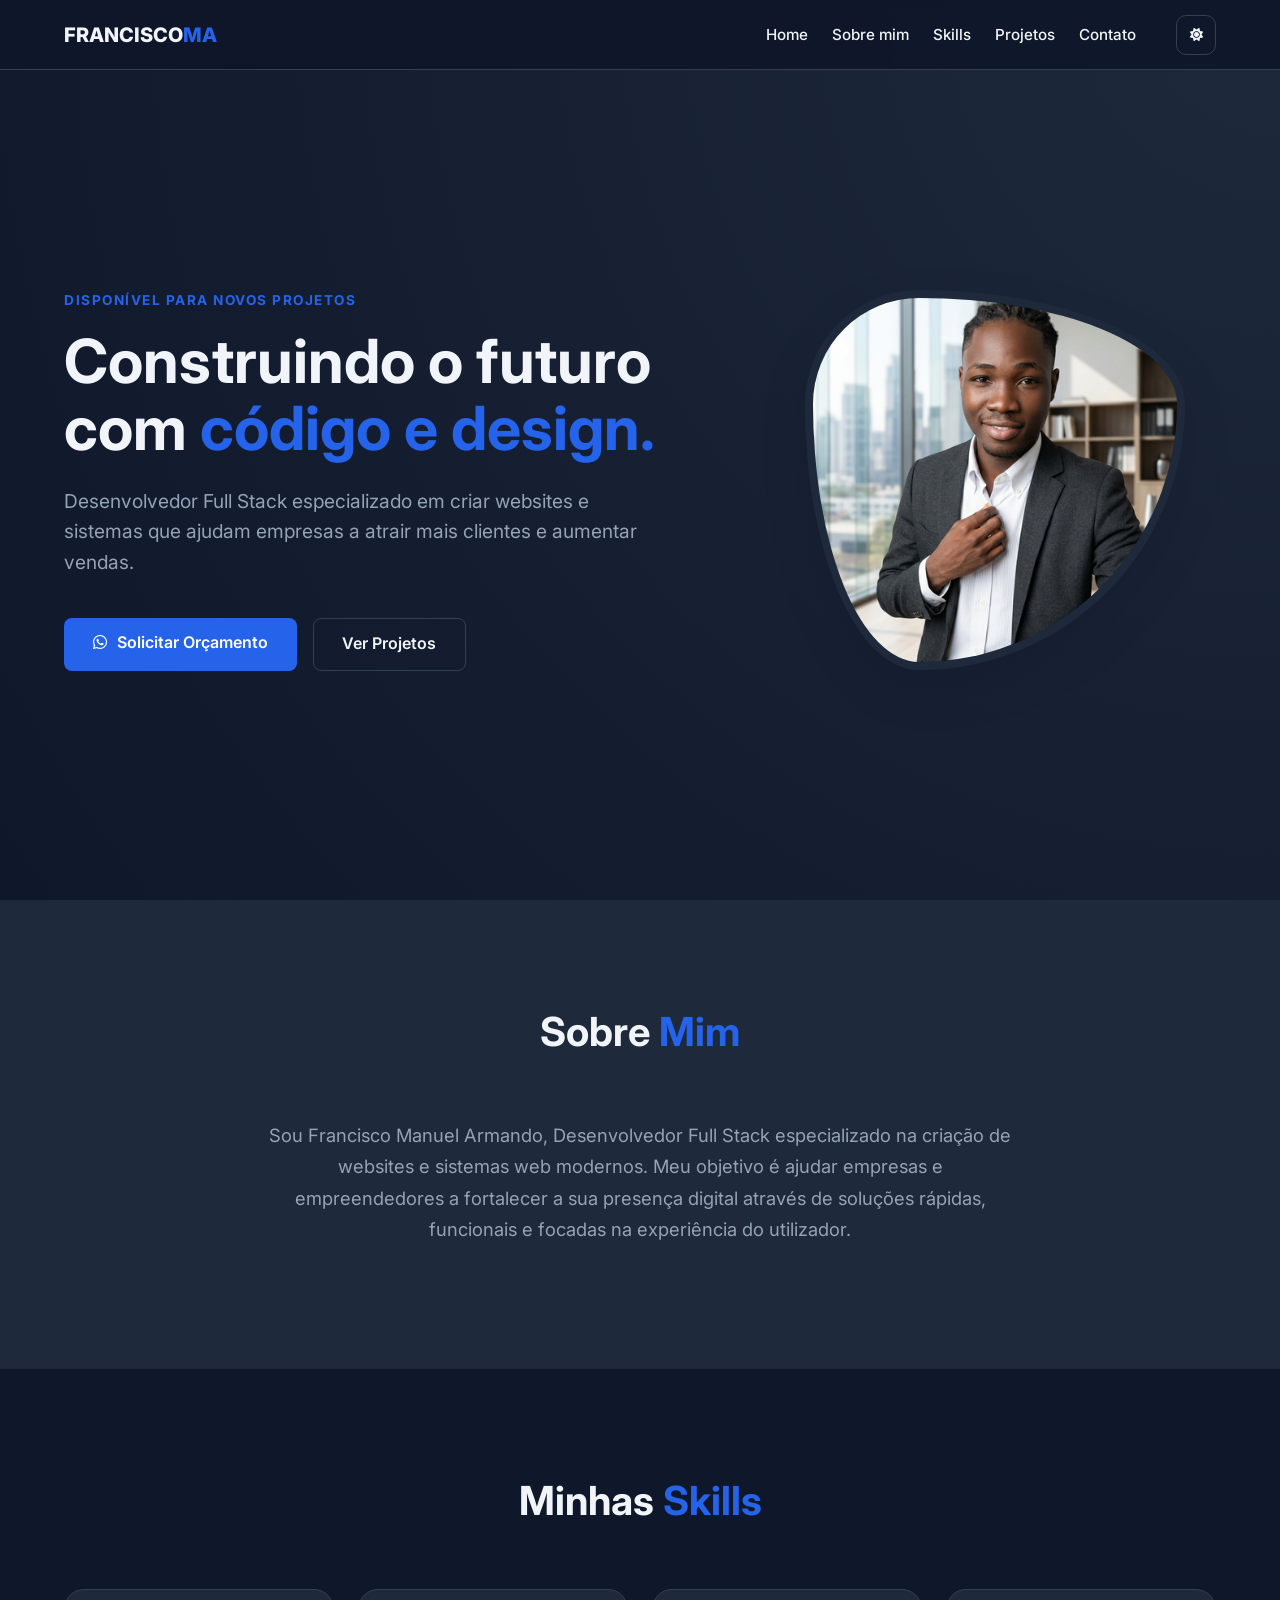
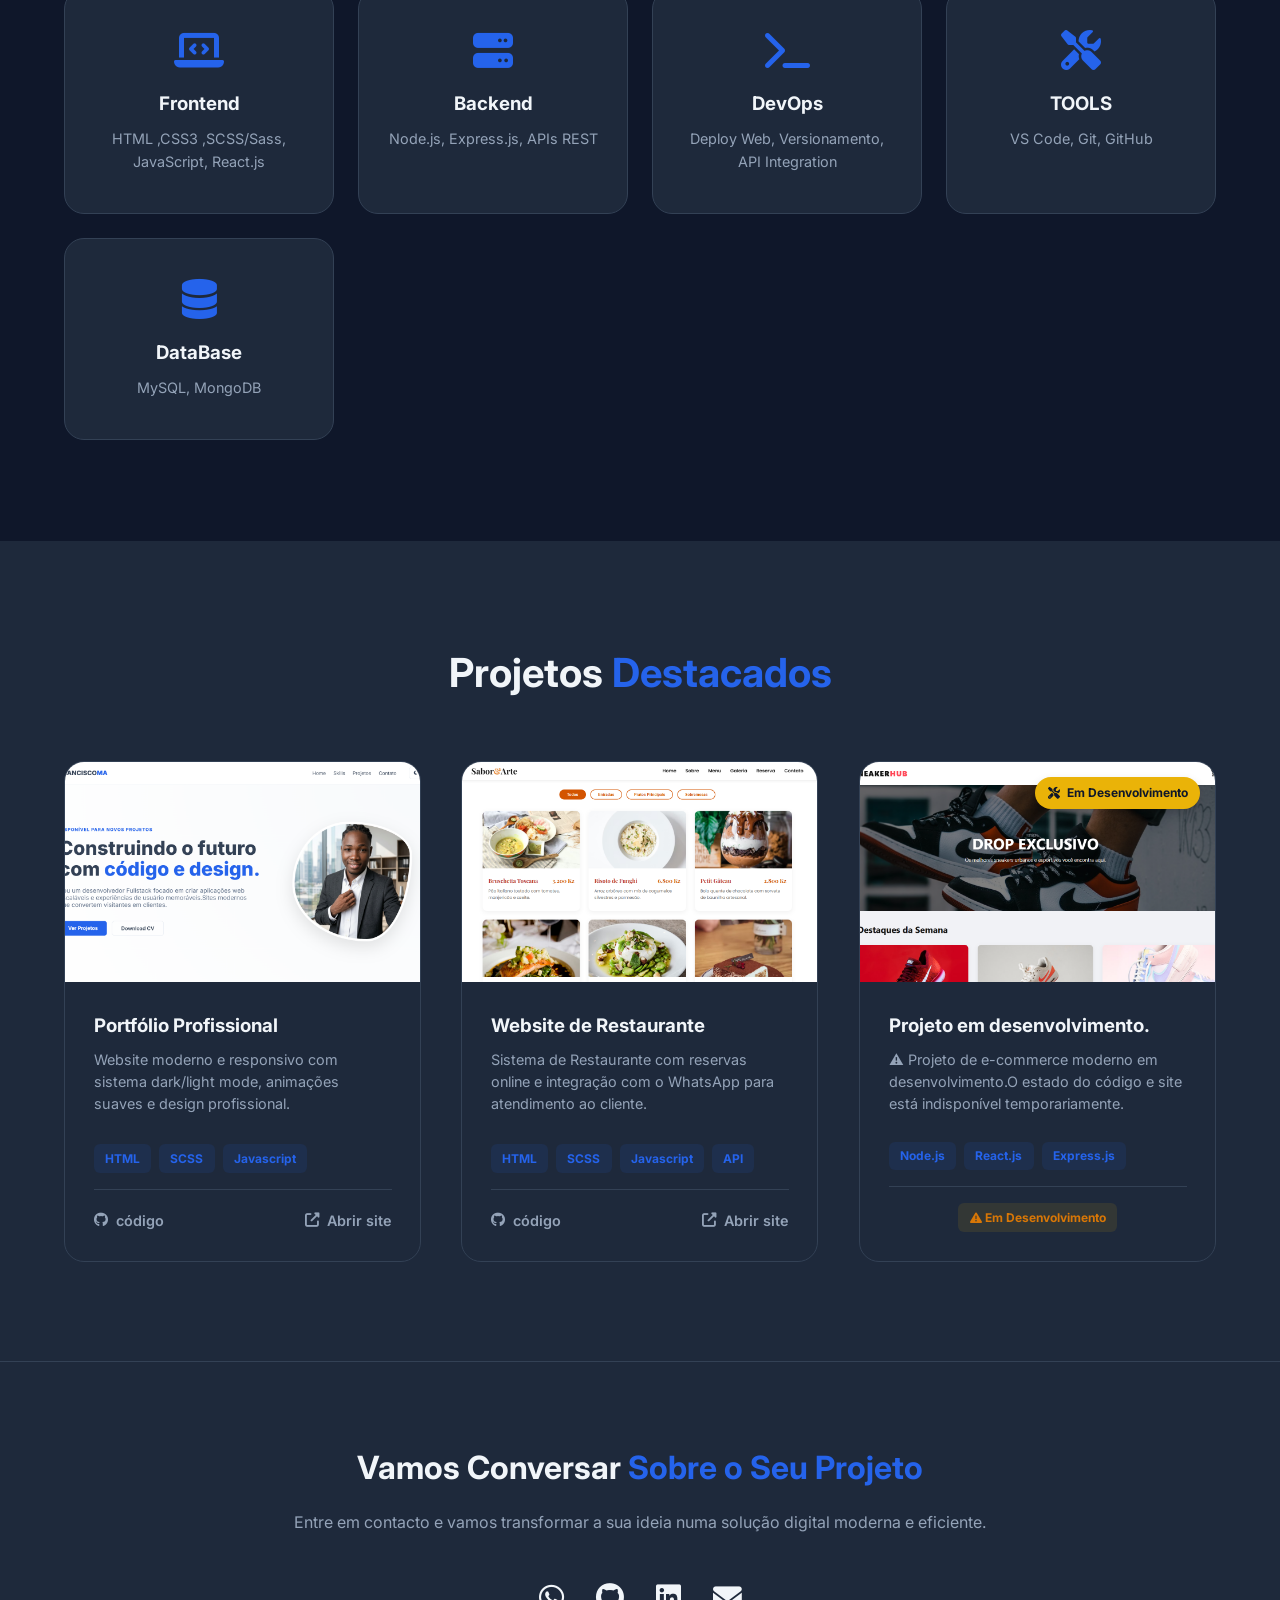
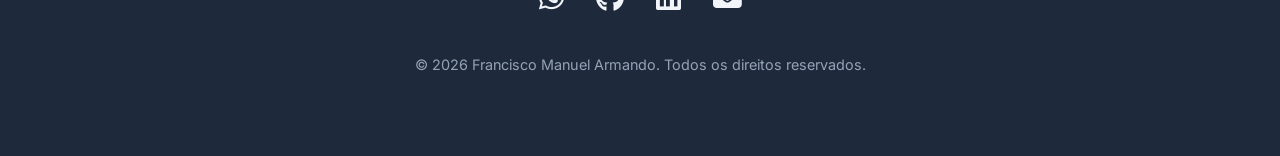
<file: index.html>
<!DOCTYPE html>
<html lang="pt-br">
  <head>
    <meta charset="UTF-8" />
    <meta name="viewport" content="width=device-width, initial-scale=1.0" />

    <title>Francisco Manuel Armando | Desenvolvedor Fullstack & UI/UX</title>
    <meta
      name="description"
      content="Portfólio profissional de Francisco Manuel Armando. Desenvolvedor Fullstack especialista em React, Node.js, Cloud e aplicações web escaláveis."
    />
    <meta
      name="keywords"
      content="Francisco Manuel Armando, FranciscoMA, Desenvolvedor Fullstack, Front-end, React, Node.js, JavaScript, TypeScript, DevOps, Mobile, Portfólio"
    />
    <meta name="author" content="Francisco Manuel Armando" />
    <meta name="robots" content="index, follow" />
    <link rel="canonical" href="https://franciscoma500.github.io/portifolio-official" />

    <meta property="og:type" content="website" />
    <meta property="og:url" content="https://franciscoma500.github.io/portifolio-official" />
    <meta
      property="og:title"
      content="Francisco Manuel Armando | Desenvolvedor Fullstack"
    />
    <meta
      property="og:description"
      content="Construindo o futuro com código e design. Conheça os meus projetos destacados em Engenharia de Software."
    />
    <meta property="og:image" content="img/img-2.png"/>
    <!-- --- FAVICONS & DEVICE ICONS --- -->
    <link rel="icon" type="image/png" sizes="32x32" href="img/codigo-html.png" />
    <link rel="icon" type="image/png" sizes="16x16" href="img/codigo-html.png" />
    <link rel="apple-touch-icon" sizes="180x180" href="img/codigo-html.png" />

    <meta name="twitter:card" content="summary_large_image" />
    <meta
      name="twitter:title"
      content="Francisco Manuel Armando | Desenvolvedor Fullstack"
    />
    <meta
      name="twitter:description"
      content="Construindo o futuro com código e design. Conheça os meus projetos destacados."
    />
    <meta name="twitter:image" content="https://franciscoma500.github.io/portifolio-official/img/icone1.png" />
    <link rel="stylesheet" href="scss/style.css" /> 

    <link
      rel="stylesheet"
      href="https://cdnjs.cloudflare.com/ajax/libs/font-awesome/6.4.0/css/all.min.css"
    />
    <link
      href="https://fonts.googleapis.com/css2?family=Inter:wght@400;600;800&display=swap"
      rel="stylesheet"
    />

    <script>
      const savedTheme = localStorage.getItem("theme") || "dark";
      document.documentElement.setAttribute("data-theme", savedTheme);
    </script>
  </head>

  <body class="preload">
    <!-- --- NAVEGAÇÃO --- -->
    <nav id="navbar">
      <div class="container">
        <a href="#" class="logo smooth-link">FRANCISCO<span>MA</span></a>
        <div class="nav-right">
          <ul class="nav-links" id="nav-menu">
            <li><a href="#home">Home</a></li>
            <li><a href="#about">Sobre mim</a></li>
            <li><a href="#skills">Skills</a></li>
            <li><a href="#projects">Projetos</a></li>
            <li><a href="#contact">Contato</a></li>
          </ul>
          <div class="nav-actions">
            <button
              class="theme-toggle"
              id="theme-toggle"
              aria-label="Mudar tema"
            >
              <i class="fas fa-moon"></i>
            </button>
            <button
              class="menu-toggle"
              id="menu-toggle"
              aria-label="Abrir menu"
              aria-expanded="false"
            >
              <i class="fas fa-bars"></i>
            </button>
          </div>
        </div>
      </div>
    </nav>

<!-- --- CONTEÚDO PRINCIPAL --- -->
    <main>
      <!-- --- HERO SECTION --- -->
      <section id="home" class="hero">
        <div class="container">
          <div class="hero-content reveal-left" style="transition-delay: 0.15s">
            <span class="tagline">Disponível para novos projetos</span>
            <h1>Construindo o futuro com <span>código e design.</span></h1>
            <p class="description">
            Desenvolvedor Full Stack especializado em criar websites e sistemas que ajudam empresas a atrair mais clientes e aumentar vendas.
            </p>
            <div class="hero-btns">
              <a href="https://wa.me/244951414234?text=Olá%20Francisco,%20visitei%20o%20seu%20portfólio%20e%20gostaria%20de%20solicitar%20um%20orçamento." target="_blank" class="btn btn-primary"
                ><i class="fab fa-whatsapp" style="margin-right:10px;"></i>Solicitar Orçamento</a
              >
              <a href="#projects" class="btn btn-secondary smooth-link">Ver Projetos</a>
            </div>
          </div>
          <div class="hero-image reveal-right" style="transition-delay: 0.3s">
            <img
              src="img/img-2.png"
              alt="Francisco Manuel Armando - Desenvolvedor Fullstack"
            />
          </div>
        </div>
      </section>

      <!-- --- ABOUT SECTION (CURTA E OBJETIVA) --- -->
      <section id="about" class="section bg-light">
        <div class="container">
          <h2 class="section-title reveal">Sobre <span>Mim</span></h2>
          <div class="about-content reveal">
          <p> Sou Francisco Manuel Armando, Desenvolvedor Full Stack especializado na criação de websites e sistemas web modernos.

Meu objetivo é ajudar empresas e empreendedores a fortalecer a sua presença digital através de soluções rápidas, funcionais e focadas na experiência do utilizador. </p>
           
          </div>
        </div>
      </section>

      <!-- --- SKILLS SECTION --- -->
      <section id="skills" class="section">
        <div class="container">
          <h2 class="section-title reveal">Minhas <span>Skills</span></h2>
          <div class="skills-grid" id="skills-container"></div>
        </div>
      </section>

      <!-- --- PROJECTS SECTION --- -->
      <section id="projects" class="section bg-light">
        <div class="container">
          <h2 class="section-title reveal">Projetos <span>Destacados</span></h2>
          <div class="projects-grid" id="projects-container"></div>
        </div>
      </section>
    </main>

    <!-- --- FOOTER --- -->
    <footer id="contact">
      <div class="container">
        <h2 class="reveal" style="font-size: 2rem; margin-bottom: 1rem">
         Vamos Conversar<span> Sobre o Seu Projeto</span>
        </h2>
        <p class="reveal footer-desc" style="transition-delay: 0.15s">
        Entre em contacto e vamos transformar a sua ideia numa solução digital moderna e eficiente.
        </p>

        <div class="social-links reveal" style="transition-delay: 0.3s">
          <a
            href="https://wa.me/244951414234?text=Olá%20Francisco,%20visitei%20o%20seu%20portfólio%20e%20gostaria%20de%20solicitar%20um%20orçamento."
            target="_blank"
            rel="noopener noreferrer"
            aria-label="WhatsApp"
            ><i class="fab fa-whatsapp"></i
          ></a>
          <a
            href="https://github.com/franciscoma500"
            target="_blank"
            rel="noopener noreferrer"
            aria-label="GitHub"
            ><i class="fab fa-github"></i
          ></a>
          <a
            href="https://www.linkedin.com/in/francisco-armando-584301410"
            target="_blank"
            rel="noopener noreferrer"
            aria-label="LinkedIn"
            ><i class="fab fa-linkedin"></i
          ></a>
          <a href="https://mail.google.com/mail/?view=cm&fs=1&to=franciscomanuelarmando500@gmail.com.com&su=Contato%20Profissional&body=Olá"  target="_blank" aria-label="E-mail"><i class="fas fa-envelope"></i></a>
        </div>

        <p class="reveal footer-copy" style="transition-delay: 0.45s">
          &copy; 2026 Francisco Manuel Armando. Todos os direitos reservados.
        </p>
      </div>
    </footer>

    <script src="Javascript/main.js"></script>
  </body>
</html>
</file>
<file: scss/style.css>
@charset "UTF-8";
/* --- VARIÁVEIS E TEMAS --- */
:root {
  --primary: #2563eb;
  --primary-dark: #1d4ed8;
  --bg: #ffffff;
  --bg-alt: #f8fafc;
  --text: #334155;
  --text-muted: #64748b;
  --card-bg: #ffffff;
  --border: #e2e8f0;
  --navbar-bg: rgba(255, 255, 255, 0.95);
  --transition: all 0.5s cubic-bezier(0.2, 0.8, 0.2, 1);
}

html[data-theme=dark] {
  --bg: #0f172a;
  --bg-alt: #1e293b;
  --text: #f1f5f9;
  --text-muted: #94a3b8;
  --card-bg: #1e293b;
  --border: #334155;
  --navbar-bg: rgba(15, 23, 42, 0.95);
}

.preload * {
  transition: none !important;
}

/* --- RESET --- */
* {
  margin: 0;
  padding: 0;
  box-sizing: border-box;
  font-family: "Inter", sans-serif;
}

html,
body {
  background-color: var(--bg);
  overflow-x: hidden;
  width: 100%;
}

body {
  line-height: 1.6;
  color: var(--text);
  transition: background-color 0.5s cubic-bezier(0.2, 0.8, 0.2, 1), color 0.5s cubic-bezier(0.2, 0.8, 0.2, 1);
}

.container {
  max-width: 1200px;
  margin: 0 auto;
  padding: 0 1.5rem;
  width: 100%;
}

/* --- ANIMAÇÕES --- */
.reveal,
.reveal-left,
.reveal-right {
  opacity: 0;
  transition: opacity 1.8s cubic-bezier(0.08, 0.82, 0.17, 1), transform 1.8s cubic-bezier(0.08, 0.82, 0.17, 1);
  will-change: transform, opacity;
}
.reveal.active,
.reveal-left.active,
.reveal-right.active {
  opacity: 1;
  transform: translate(0, 0);
}

.reveal {
  transform: translateY(60px);
}

.reveal-left {
  transform: translateX(-70px);
}

.reveal-right {
  transform: translateX(70px);
}

/* --- NAVBAR --- */
#navbar {
  height: 70px;
  display: flex;
  align-items: center;
  position: fixed;
  width: 100%;
  top: 0;
  z-index: 1000;
  background: var(--navbar-bg);
  backdrop-filter: blur(10px);
  -webkit-backdrop-filter: blur(10px);
  border-bottom: 1px solid var(--border);
  transition: background-color 0.5s, border-color 0.5s, box-shadow 0.5s;
}
#navbar.scrolled {
  box-shadow: 0 10px 15px -3px rgba(0, 0, 0, 0.1);
}
#navbar .container {
  display: flex;
  justify-content: space-between;
  align-items: center;
}

.logo {
  font-size: 1.25rem;
  color: var(--text);
  font-weight: 800;
  text-decoration: none;
  transition: color 0.4s;
}
.logo span {
  color: var(--primary);
}

.nav-right {
  display: flex;
  align-items: center;
  gap: 2.5rem;
  margin-left: auto;
}

.nav-links {
  display: flex;
  list-style: none;
  gap: 1.5rem;
  align-items: center;
}
.nav-links a {
  text-decoration: none;
  color: var(--text);
  font-weight: 500;
  font-size: 0.95rem;
  transition: color 0.3s;
}
.nav-links a:hover {
  color: var(--primary);
}

.nav-actions {
  display: flex;
  align-items: center;
  gap: 0.8rem;
}

.theme-toggle,
.menu-toggle {
  background: none;
  border: 1px solid var(--border);
  color: var(--text);
  padding: 8px;
  border-radius: 10px;
  cursor: pointer;
  width: 40px;
  height: 40px;
  display: flex;
  align-items: center;
  justify-content: center;
  transition: var(--transition);
}

.theme-toggle:hover {
  background: var(--bg-alt);
  border-color: var(--primary);
  color: var(--primary);
}

.menu-toggle {
  display: none;
}

/* --- HERO --- */
.hero {
  padding: 160px 0 100px;
  background: radial-gradient(circle at top right, var(--bg-alt), transparent);
  min-height: 100vh;
  display: flex;
  align-items: center;
  transition: background 0.5s;
}
.hero .container {
  display: flex;
  align-items: center;
  justify-content: space-between;
  gap: 3rem;
}
.hero h1 {
  font-size: clamp(2.5rem, 5vw, 3.8rem);
  line-height: 1.1;
  margin-bottom: 1.5rem;
}
.hero h1 span {
  color: var(--primary);
}

.hero-content {
  flex: 1.2;
}

.tagline {
  color: var(--primary);
  font-weight: 700;
  text-transform: uppercase;
  letter-spacing: 1.5px;
  font-size: 0.85rem;
  margin-bottom: 1rem;
  display: block;
}

.description {
  font-size: 1.2rem;
  color: var(--text-muted);
  margin-bottom: 2.5rem;
  max-width: 600px;
}

.hero-image {
  flex: 0.8;
  display: flex;
  justify-content: center;
}
.hero-image img {
  width: 100%;
  max-width: 380px;
  aspect-ratio: 1/1;
  -o-object-fit: cover;
     object-fit: cover;
  border-radius: 30% 70% 70% 30%/30% 30% 70% 70%;
  border: 8px solid var(--card-bg);
  box-shadow: 0 20px 50px rgba(0, 0, 0, 0.1);
  animation: morph 8s ease-in-out infinite;
  transition: border-color 0.5s;
}

.hero-btns {
  display: flex;
  gap: 1rem;
}

.about-content {
  max-width: 750px;
  margin: 0 auto;
  text-align: center;
}
.about-content p {
  color: var(--text-muted);
  font-size: 1.15rem;
  line-height: 1.7;
  margin-bottom: 1.5rem;
}
.about-content p strong {
  color: var(--text);
}

/* --- SEÇÕES --- */
.section {
  padding: 100px 0;
  transition: background-color 0.5s;
}

.bg-light {
  background-color: var(--bg-alt);
}

.section-title {
  text-align: center;
  font-size: 2.5rem;
  margin-bottom: 3.5rem;
}
.section-title span {
  color: var(--primary);
}

/* --- SKILLS --- */
.skills-grid {
  display: grid;
  grid-template-columns: repeat(auto-fit, minmax(250px, 1fr));
  gap: 1.5rem;
}

.skill-card {
  background: var(--card-bg);
  padding: 2.5rem 1.5rem;
  border-radius: 20px;
  border: 1px solid var(--border);
  text-align: center;
  transition: transform 0.9s cubic-bezier(0.3, 0.5, 0.2, 1), border-color 0.5s, background-color 0.5s;
}
.skill-card:hover {
  transform: translateY(-10px);
  border-color: var(--primary);
}
.skill-card i {
  font-size: 2.5rem;
  color: var(--primary);
  margin-bottom: 1.2rem;
}

/* --- PROJECTS --- */
.projects-grid {
  display: grid;
  grid-template-columns: repeat(auto-fit, minmax(320px, 1fr));
  grid-auto-rows: 1fr; /* 💡 ISSO OBRIGA TODOS OS CARTÕES DA LINHA A TEREM A MESMA ALTURA */
  gap: 2.5rem;
}

.project-card {
  background: var(--card-bg);
  border-radius: 20px;
  border: 1px solid var(--border);
  overflow: hidden;
  transition: transform 0.5s, border-color 0.5s, background-color 0.5s;
}
.project-card:hover {
  transform: translateY(-10px);
  border-color: var(--text-muted);
}

.project-img {
  width: 100%;
  height: 220px;
  overflow: hidden;
}
.project-img img {
  width: 100%;
  height: 100%;
  -o-object-fit: cover;
     object-fit: cover;
  transition: transform 0.5s cubic-bezier(0.2, 0.8, 0.2, 1);
}

.project-info {
  padding: 1.8rem;
}

.project-tags {
  display: flex;
  gap: 0.5rem;
  margin-top: 1.2rem;
  flex-wrap: wrap;
}

.tag {
  background: rgba(37, 99, 235, 0.1);
  color: var(--primary);
  padding: 0.3rem 0.7rem;
  border-radius: 6px;
  font-size: 0.75rem;
  font-weight: 700;
}

/* Badge de desenvolvimento interna na imagem */
.badge-developing {
  position: absolute;
  top: 15px;
  right: 15px;
  background: #eab308;
  color: #0f172a;
  padding: 0.4rem 0.8rem;
  border-radius: 30px;
  font-size: 0.75rem;
  font-weight: 700;
  box-shadow: 0 4px 10px rgba(0, 0, 0, 0.15);
  display: flex;
  align-items: center;
  gap: 0.4rem;
}

.tag {
  background: rgba(37, 99, 235, 0.1);
  color: var(--primary);
  padding: 0.3rem 0.7rem;
  border-radius: 6px;
  font-size: 0.75rem;
  font-weight: 700;
}
.tag.tag-warn {
  background: rgba(234, 179, 8, 0.1);
  color: #d97706;
}

.project-divider {
  border: 0;
  height: 1px;
  background: var(--border);
  margin: 1.5rem 0 1rem;
}

.project-links {
  display: flex;
  justify-content: space-between;
  align-items: center;
}

.project-link {
  text-decoration: none;
  color: var(--text-muted);
  font-size: 0.9rem;
  font-weight: 600;
  display: flex;
  align-items: center;
  gap: 0.5rem;
  transition: var(--transition);
}
.project-link:hover {
  color: var(--primary);
  transform: translateY(-2px);
}

/* --- BOTÕES --- */
.btn {
  padding: 0.8rem 1.8rem;
  border-radius: 8px;
  font-weight: 600;
  text-decoration: none;
  transition: var(--transition);
  border: none;
  cursor: pointer;
  display: inline-block;
}
.btn.btn-primary {
  background: var(--primary);
  color: white !important;
}
.btn.btn-primary:hover {
  background: var(--primary-dark);
}
.btn.btn-secondary {
  border: 1px solid var(--border);
  color: var(--text);
  background: transparent;
}
.btn.btn-secondary:hover {
  background: var(--bg-alt);
  border-color: var(--primary);
}

/* --- FOOTER --- */
footer {
  padding: 80px 0;
  background: var(--bg-alt);
  border-top: 1px solid var(--border);
  text-align: center;
  transition: background-color 0.5s, border-color 0.5s;
}
footer h2 {
  margin-bottom: 1rem;
  font-size: 2rem;
}
footer h2 span {
  color: var(--primary);
}
footer .footer-desc,
footer .footer-copy {
  color: var(--text-muted);
}
footer .footer-desc {
  margin-bottom: 2.5rem;
}
footer .footer-copy {
  font-size: 0.9rem;
}
footer .social-links {
  display: flex;
  justify-content: center;
  gap: 2rem;
  margin-bottom: 2rem;
}
footer .social-links a {
  color: var(--text);
  font-size: 1.8rem;
  transition: var(--transition);
}
footer .social-links a:hover {
  color: var(--primary);
  transform: translateY(-5px);
}

/* --- KEYFRAMES --- */
@keyframes morph {
  0%, 100% {
    border-radius: 30% 70% 70% 30%/30% 30% 70% 70%;
  }
  50% {
    border-radius: 50% 50% 33% 67%/55% 27% 73% 45%;
  }
}
/* --- RESPONSIVO --- */
@media (max-width: 992px) {
  .hero .container {
    flex-direction: column-reverse;
    text-align: center;
  }
  .hero .container .description {
    max-width: 930px;
  }
  .hero-btns {
    justify-content: center;
    flex-direction: row;
  }
  .hero-image img {
    max-width: 280px;
  }
}
@media (max-width: 768px) {
  .menu-toggle {
    display: flex;
  }
  .nav-links {
    position: fixed;
    top: 70px;
    left: -100%;
    width: 100%;
    height: calc(100vh - 70px);
    background: var(--bg) !important;
    flex-direction: column;
    padding: 3rem 0;
    visibility: hidden;
    border-top: 1px solid var(--border);
    gap: 0;
    z-index: 1100;
  }
  .nav-links.active {
    left: 0;
    visibility: visible;
  }
  .nav-links li {
    width: 100%;
    text-align: center;
  }
  .nav-links a {
    font-size: 1.5rem;
    font-weight: 800;
    display: block;
    padding: 1.2rem 1.5rem;
    width: 100%;
  }
  .nav-right {
    gap: 1rem;
  }
}
@media (max-width: 456px) {
  .hero-btns {
    flex-direction: column;
  }
}/*# sourceMappingURL=style.css.map */
</file>
